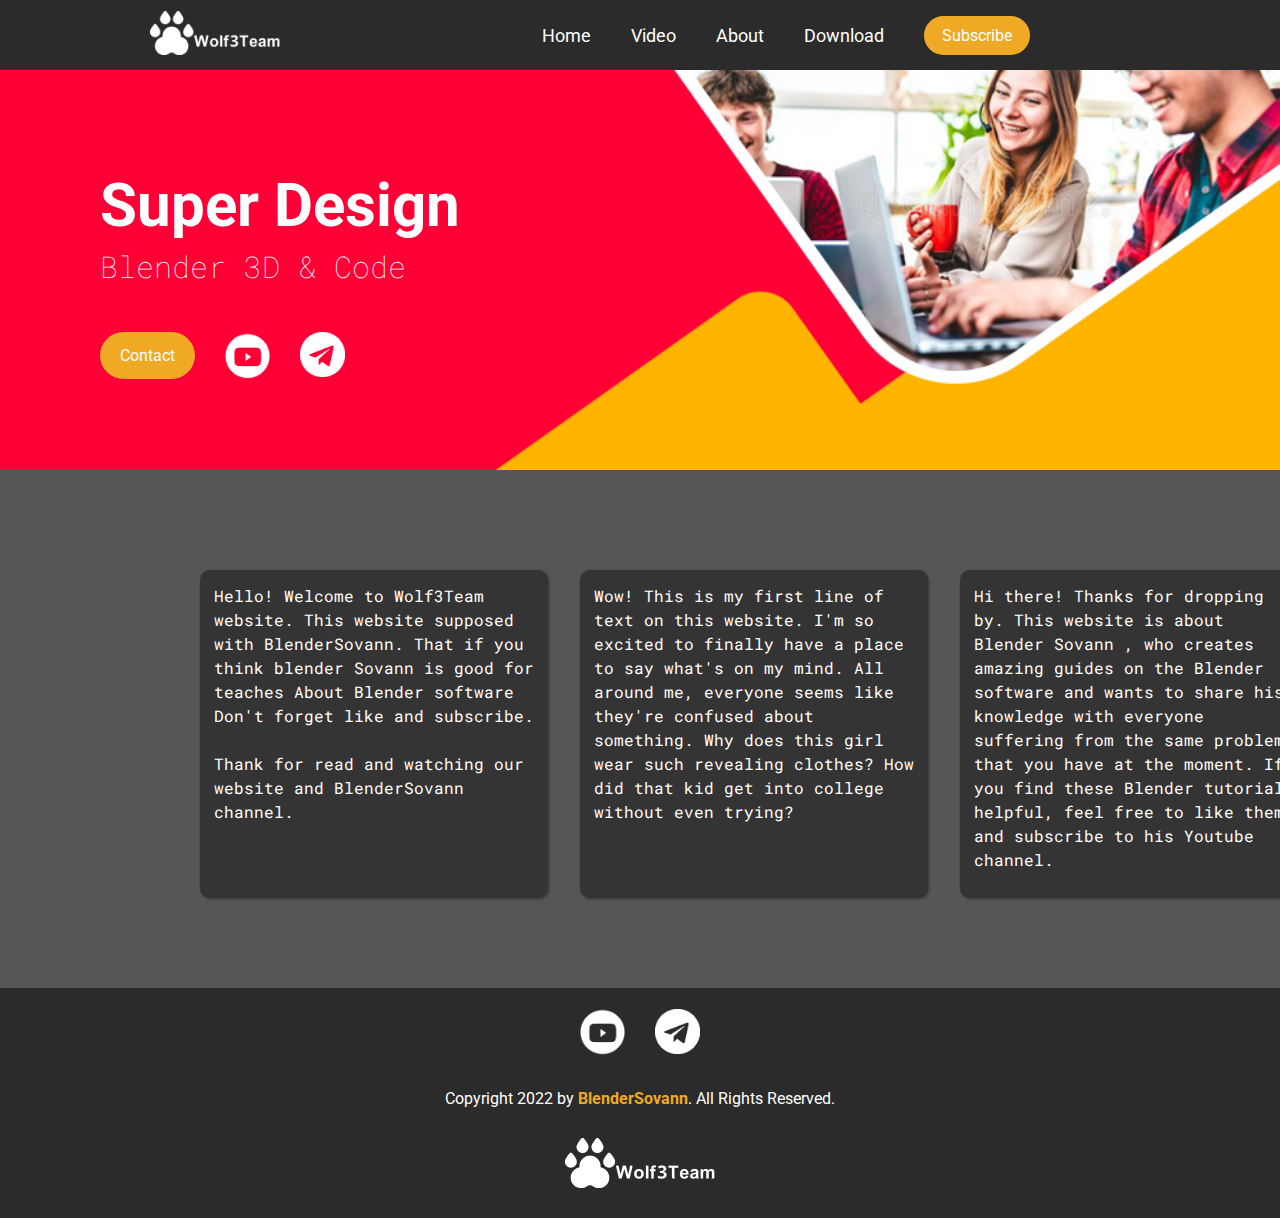
<file: index.html>
<!DOCTYPE html>
<html lang="en">
<head>
    <meta charset="UTF-8">
    <meta http-equiv="X-UA-Compatible" content="IE=edge">
    <meta name="viewport" content="width=device-width, initial-scale=1.0">
    <meta name="google-site-verification" content="5YBSt_s7f6h1XaFNITceV9N3EFc6vjzDK-uKzOIR4YA" />
    <link rel="stylesheet" href="style/head.css">
    <link rel="stylesheet" href="style/main.css">
    <link rel="stylesheet" href="style/footer.css">
    <link rel="shortcut icon" href="./image/Logo.png" type="image/x-icon">
    <link rel="preconnect" href="https://fonts.googleapis.com">
    <link rel="preconnect" href="https://fonts.gstatic.com" crossorigin>
    <link href="https://fonts.googleapis.com/css2?family=Roboto:wght@400;500;700&display=swap" rel="stylesheet">
    <link rel="preconnect" href="https://fonts.googleapis.com">
    <link rel="preconnect" href="https://fonts.gstatic.com" crossorigin>
    <link href="https://fonts.googleapis.com/css2?family=Roboto+Mono&display=swap" rel="stylesheet">
    <title>Wolf3team</title>
</head>
<body>
        <section class="header-section">
            <div class="header">
                <div class="left-section">
                    <a href = "index.html"><img src="image/main-logo.png" class="web-logo"></a>
                </div>
                <div class="right-section">
                    <ul class="nav-menu">
                        <li><a href="index.html">Home</a></li>
                        <li><a href="pages/video.html">Video</a></li>
                        <li><a href="pages/about.html">About</a></li>
                        <li><a href="pages/download.html">Download</a></li>
                    </ul>
                    <button class="download-btn"><a href="https://www.youtube.com/channel/UCdbiQgjPfmYQ2EQUc8KDJ_Q?sub_confirmation=1" target="_blank" class="link-to-download">Subscribe</a></button>
                </div>
            </div>
        </section>

       <section class="body-section">
            <div class="main-section">
                <div class="interface-text">
                    <p class="super-design">Super Design</p>
                    <p class="blender-text">Blender 3D & Code</p>
                </div>
                
                <div class="banner-button">
                    <div class="contact-btn">
                        <button class="contact"><a href="pages/contact.html">Contact</a></button>
                    </div>
                
                    <div class="youtube-logo">
                        <a href="https://www.youtube.com/channel/UCdbiQgjPfmYQ2EQUc8KDJ_Q" target="_blank"><img src="image/youtube.png" class="youtube-icon"></a>
                    </div>
                    <div class="telegram-logo">
                        <a href="https://t.me/joinchat/pjvFo0uccaE1MTk1" target="_blank"><img src="image/telegram.png" class="telegram-icon"></a>
                    </div>
                </div>
            </div>
            
       </section>

        <section class="text-about-web">
            <div class="articail">
                <p class="web-text">Hello! Welcome to Wolf3Team website. This website supposed with BlenderSovann. That if you think blender Sovann is good
                for teaches About Blender software Don't forget like and subscribe.<br><br>
                Thank for read and watching our website and BlenderSovann channel.
                </p>
            </div>

            <div class="articail">
                <p class="web-text">Wow! This is my first line of text on this website. I'm so excited to finally have a place to say what's on my mind. All
                around me, everyone seems like they're confused about something. Why does this girl wear such revealing clothes? How did
                that kid get into college without even trying? 
                </p>
            </div>

            <div class="articail">
                <p class="web-text">Hi there! Thanks for dropping by. This website is about Blender Sovann , who creates amazing guides on the Blender
                software and wants to share his knowledge with everyone suffering from the same problems that you have at the moment. If
                you find these Blender tutorials helpful, feel free to like them and subscribe to his Youtube channel.
                </p>
            </div>

        </section>

        <section class="footer-section">
            <div class="social-icon">
                <div class="youtube-logo">
                    <a href="https://www.youtube.com/channel/UCdbiQgjPfmYQ2EQUc8KDJ_Q" target="_blank"><img src="image/youtube.png" class="youtube-icon"></a>
                </div>
                <div class="telegram-logo">
                    <a href="https://t.me/joinchat/pjvFo0uccaE1MTk1" target="_blank"><img src="image/telegram.png" class="telegram-icon"></a>
                </div>
            </div>
            <div class="footer">
                <p class="footer-text">Copyright 2022 by <span class="foot-text-span">BlenderSovann</span>. All Rights Reserved.</p>
                <a href="index.html"><img src="image/main-logo.png" class="foot-main-logo"></a>
            </div>
        </section>
</body>
</html>
</file>
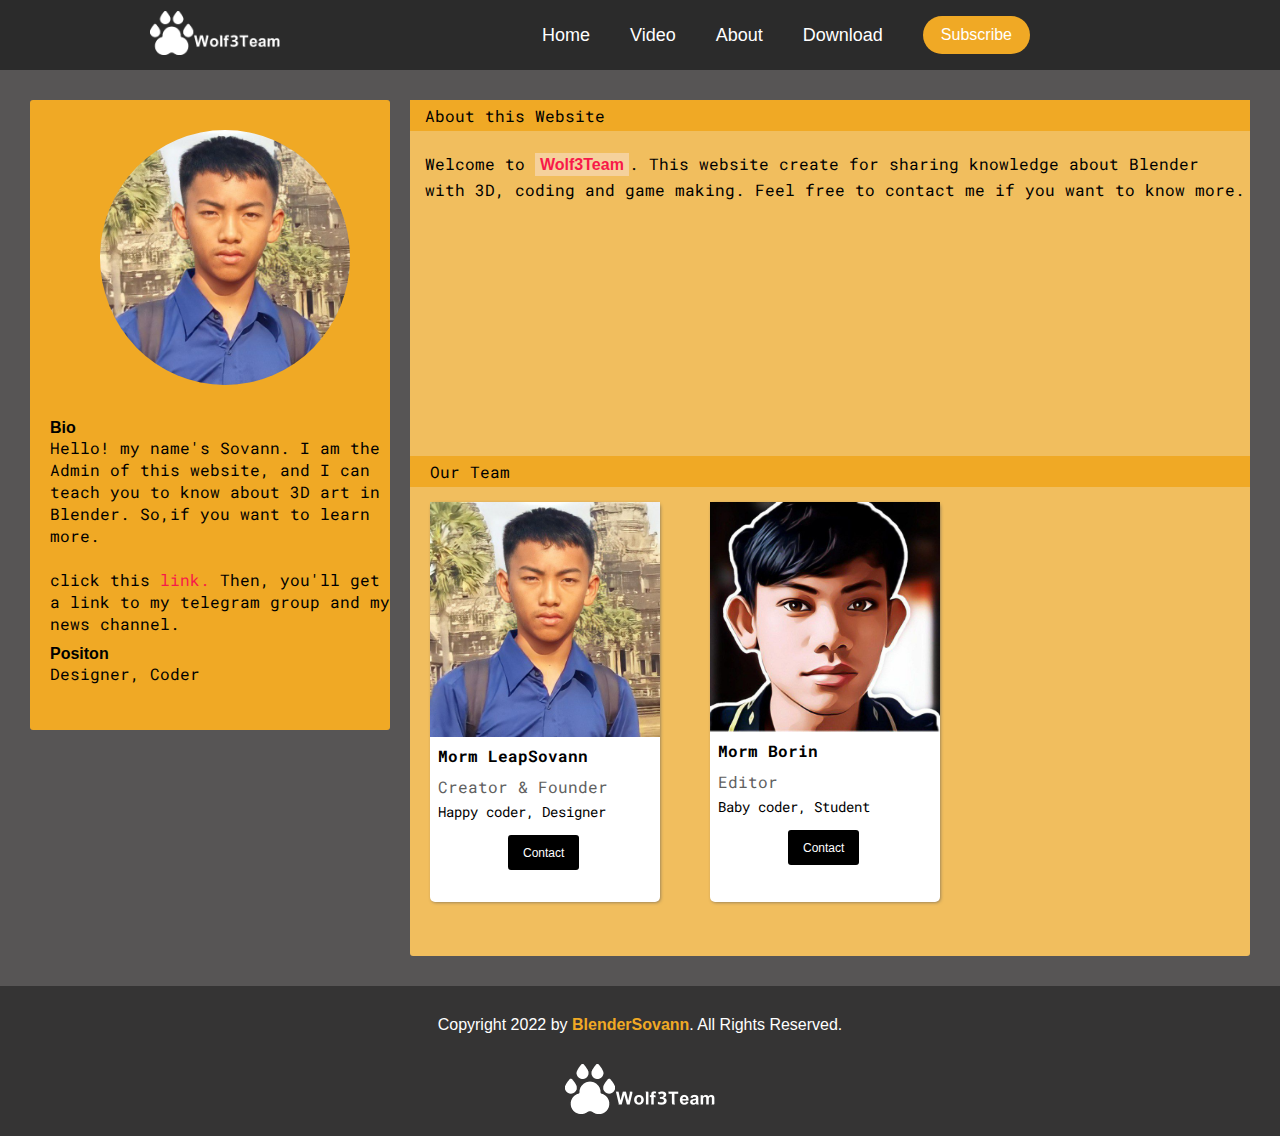
<file: pages/about.html>
<!DOCTYPE html>
<html lang="en">

<head>
    <meta charset="UTF-8">
    <meta http-equiv="X-UA-Compatible" content="IE=edge">
    <meta name="viewport" content="width=device-width, initial-scale=1.0">
    <meta name="google-site-verification" content="5YBSt_s7f6h1XaFNITceV9N3EFc6vjzDK-uKzOIR4YA" />
    <link rel="stylesheet" href="../style/head.css">
    <link rel="stylesheet" href="../style/about-style.css">
    <link rel="stylesheet" href="../style/contact-footer.css">
    <link rel="shortcut icon" href="../image/Logo.png" type="image/x-icon">
    <link rel="preconnect" href="https://fonts.googleapis.com">
    <link rel="preconnect" href="https://fonts.gstatic.com" crossorigin>
    <link href="https://fonts.googleapis.com/css2?family=Roboto:wght@400;500;700&display=swap" rel="stylesheet">
    <link rel="preconnect" href="https://fonts.googleapis.com">
    <link rel="preconnect" href="https://fonts.gstatic.com" crossorigin>
    <link href="https://fonts.googleapis.com/css2?family=Roboto+Mono&display=swap" rel="stylesheet">
    <title>Wolf3team | About Me</title>
</head>

<body>
    <section class="header-section">
        <div class="header">
            <div class="left-section">
                <a href="../index.html"><img src="../image/main-logo.png" class="web-logo"></a>
            </div>
            <div class="right-section">
                <ul class="nav-menu">
                    <li><a href="../index.html">Home</a></li>
                    <li><a href="../pages/video.html">Video</a></li>
                    <li><a href="../pages/about.html">About</a></li>
                    <li><a href="../pages/download.html">Download</a></li>
                </ul>
                <button class="download-btn"><a href="https://www.youtube.com/channel/UCdbiQgjPfmYQ2EQUc8KDJ_Q?sub_confirmation=1"
                        class="link-to-download" target="_blank">Subscribe</a></button>
            </div>
        </div>
    </section>

    <section class="main-section">
        <div class="about-left-section">
            <div class="profile-admin">
                <img src="../image/me.png" alt="Sovann" class="profile">
            </div>    

            <div class="text-info">
                <label for="text">Bio</label>
                <p class="biology"> Hello! my name's Sovann. I am the Admin of this website,
                    and I can teach you to know about
                    3D art in Blender. So,if you want to learn more.<br><br>
                    click this <a href="https://t.me/joinchat/pjvFo0uccaE1MTk1" target="_blank" class="link">link.</a>
                    Then, you'll get a link to my telegram group and my news channel.<br>
                </p>
            
                <label for="text">Positon</label>
                <p class="position-profile">Designer, Coder</p>
            </div>    
        </div>

        <div class="about-right-section">
            <div class="about-website">
                <p class="text-about">About this Website</p>  
            </div>

            <div class="about-website-text">
                <p class="about-description" style="line-height: 25px;">Welcome to <span class="text-span">Wolf3Team</span>. This website create for sharing knowledge about Blender with 3D, coding and game making.
                 Feel free to contact me if you want to know more.</p>
            </div> 

            <div class="team-section">
                <div class="our-team">
                    <p class="team-title">Our Team</p>
                </div>

                <div class="card-grid">
                    <div class="card">
                        <div class="img-team-info">
                            <img src="../image/me.png" class="card-member">
                        </div>
                    
                        <div class="card-info">
                            <p class="name">Morm LeapSovann</p>
                            <p class="position">Creator & Founder</p>
                            <p class="card-text">Happy coder, Designer</p>
                            <div class="button-contact">
                                <button class="contact-btn"><a href="https://t.me/Sovann12" target="_blank" class="contact-person">Contact</a></button>
                            </div>  
                        </div>
                    </div>
                    
                    <div class="card">
                        <div class="img-team-info">
                            <img src="../image/borin.jpg" class="card-member">
                        </div>
                    
                        <div class="card-info">
                            <p class="name">Morm Borin</p>
                            <p class="position">Editor</p>
                            <p class="card-text">Baby coder, Student</p>
                            <div class="button-contact">
                                <button class="contact-btn"><a href="https://t.me/Borinmorm_real" target="_blank" class="contact-person">Contact</a></button>
                            </div>
                        </div>
                    </div>
                    </div>
                </div>
            </div>
        </div>
    </section>

    <section class="footer-section">
        <div class="footer">
            <p class="footer-text" style="font-family: Arial, Helvetica, sans-serif;">Copyright 2022 by <span class="foot-text-span">BlenderSovann</span>. All Rights Reserved.
            </p>
            <a href="../index.html"><img src="../image/main-logo.png" class="foot-main-logo"></a>
        </div>
    </section>

</body>
</html>
</file>
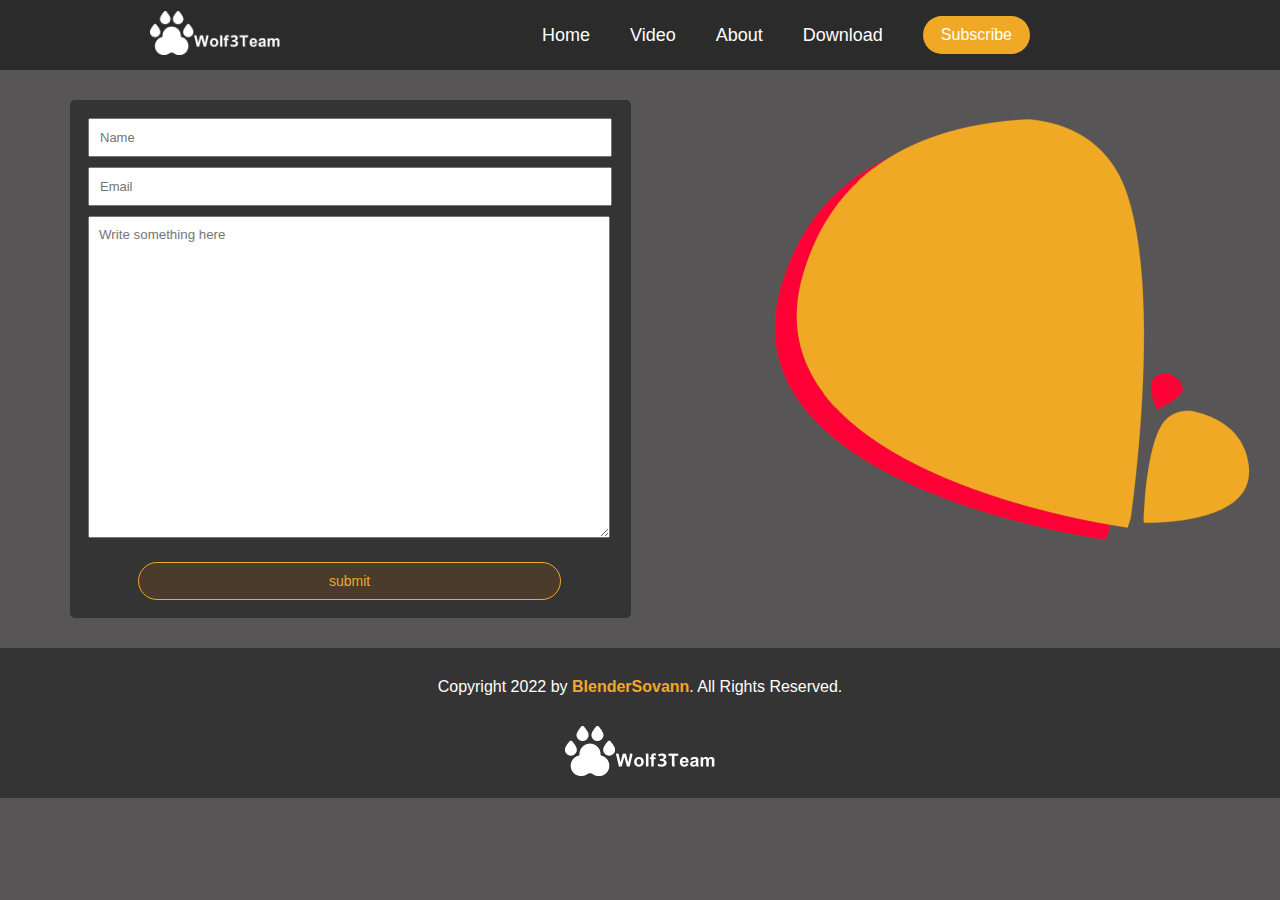
<file: pages/contact.html>
<!DOCTYPE html>
<html lang="en">

<head>
    <meta charset="UTF-8">
    <meta http-equiv="X-UA-Compatible" content="IE=edge">
    <meta name="viewport" content="width=device-width, initial-scale=1.0">
    <meta name="google-site-verification" content="5YBSt_s7f6h1XaFNITceV9N3EFc6vjzDK-uKzOIR4YA" />
    <link rel="stylesheet" href="../style/head.css">
    <link rel="stylesheet" href="../style/contact.css">
    <link rel="stylesheet" href="../style/contact-footer.css">
    <link rel="shortcut icon" href="../image/Logo.png" type="image/x-icon">
    <link rel="preconnect" href="https://fonts.googleapis.com">
    <link rel="preconnect" href="https://fonts.gstatic.com" crossorigin>
    <link href="https://fonts.googleapis.com/css2?family=Roboto:wght@400;500;700&display=swap" rel="stylesheet">
    <link rel="preconnect" href="https://fonts.googleapis.com">
    <link rel="preconnect" href="https://fonts.gstatic.com" crossorigin>
    <link href="https://fonts.googleapis.com/css2?family=Roboto+Mono&display=swap" rel="stylesheet">
    <title>Wolf3team | Contact</title>
</head>

<body>
    <section class="header-section">
        <div class="header">
            <div class="left-section">
                <a href="../index.html"><img src="../image/main-logo.png" class="web-logo"></a>
            </div>
            <div class="right-section">
                <ul class="nav-menu">
                    <li><a href="../index.html">Home</a></li>
                    <li><a href="../pages/video.html">Video</a></li>
                    <li><a href="../pages/about.html">About</a></li>
                    <li><a href="../pages/download.html">Download</a></li>
                </ul>
                <button class="download-btn"><a href="https://www.youtube.com/channel/UCdbiQgjPfmYQ2EQUc8KDJ_Q?sub_confirmation=1"
                        class="link-to-download" target="_blank">Subscribe</a></button>
            </div>
        </div>
    </section>

    <section class="main-section">
        <div class="contact-form">
            <form action="https://formsubmit.co/mormleapsovann555@gmail.com" method="POST">
                <div class="contact-form-info">
                    <!-- <input type="hidden" name="_captcha" value="false"> -->
                    <input type="hidden" name="_subject" value="New Email!">
                    <input type="text" name="Name" placeholder="Name" class="email" required>
                    <input type="hidden" name="_next" value="https://www.wolf3team.com/pages/thankyou.html">
                    <input type="email" name="Email" placeholder="Email" class="email" required>
                    <textarea class="massage" name="Message" placeholder="Write something here" required></textarea>
                    <!-- <input type="submit" value="Submit" class="submit-btn"> -->
                    <button type="submit" name="submit" class="submit-btn">submit</button>
                </div>
            </form>
        </div>

        <div class="image-section">
            <img src="../image/contact-image.png" class="contact-img">
        </div>
    </section>

    <section class="footer-section">
        <div class="footer">
            <p class="footer-text">Copyright 2022 by <span class="foot-text-span">BlenderSovann</span>. All Rights Reserved.</p>
            <a href="../index.html"><img src="../image/main-logo.png" class="foot-main-logo"></a>
        </div>
    </section>
</body>
</html>
</file>
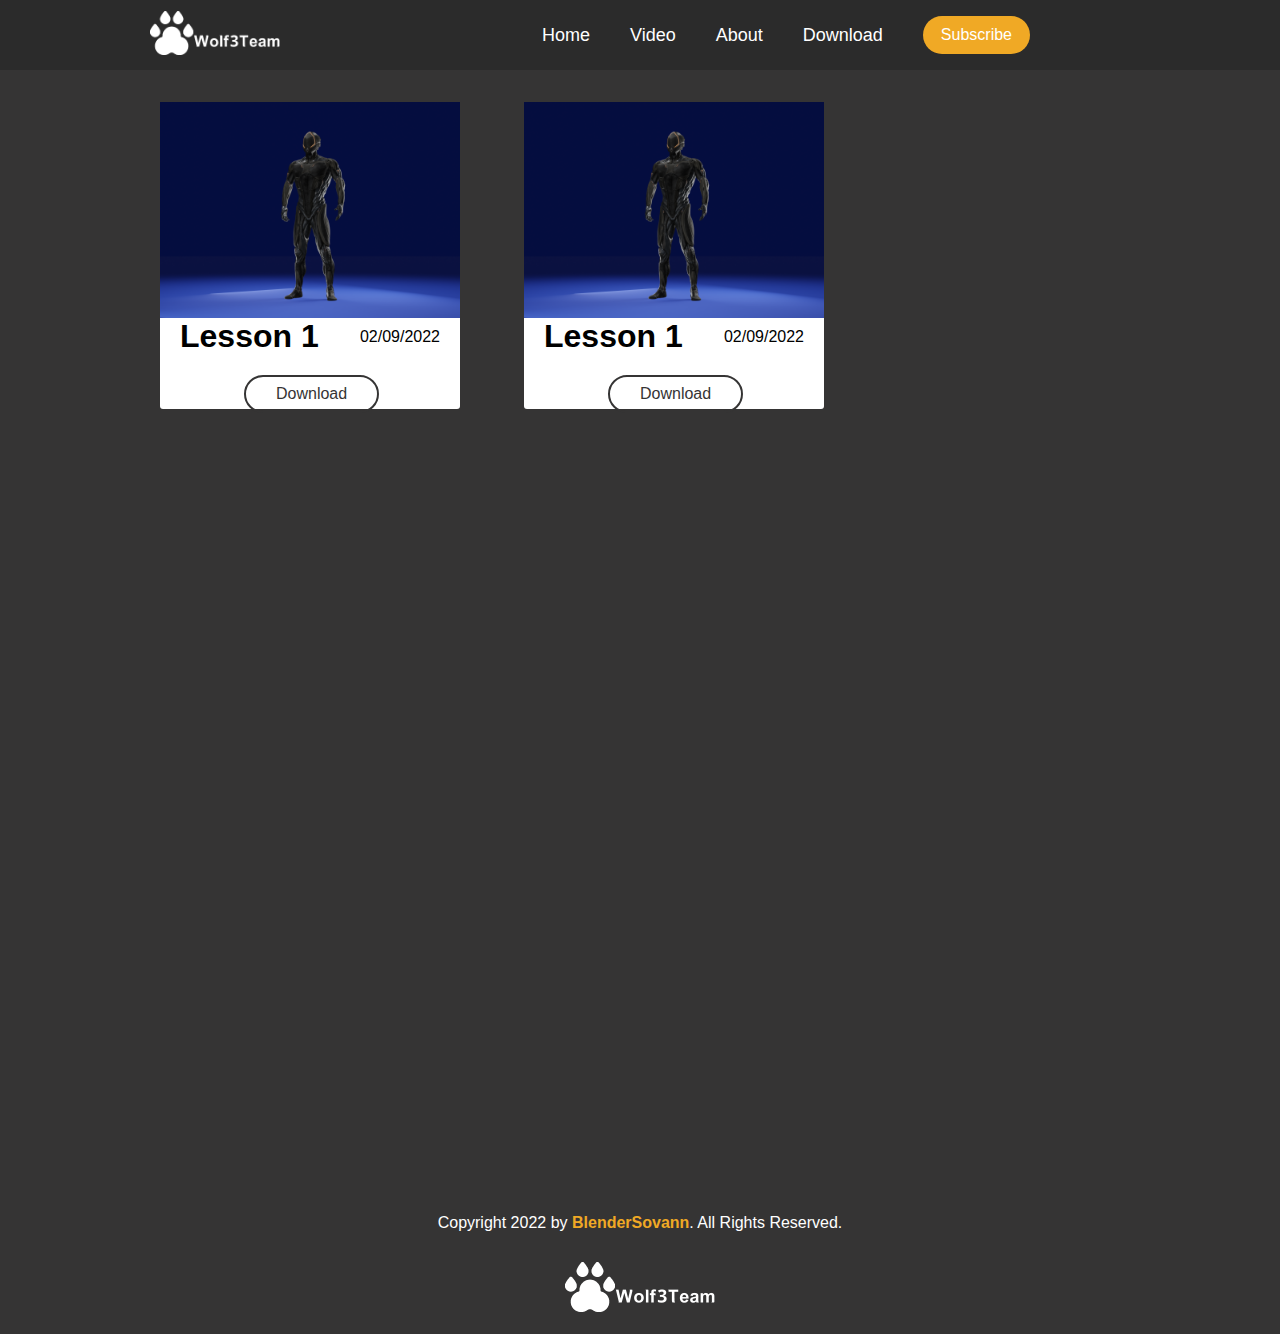
<file: pages/download.html>
<!DOCTYPE html>
<html lang="en">

<head>
    <meta charset="UTF-8">
    <meta http-equiv="X-UA-Compatible" content="IE=edge">
    <meta name="viewport" content="width=device-width, initial-scale=1.0">
    <meta name="google-site-verification" content="5YBSt_s7f6h1XaFNITceV9N3EFc6vjzDK-uKzOIR4YA" />
    <link rel="stylesheet" href="../style/head.css">
    <link rel="stylesheet" href="../style/downlaod-style.css">
    <link rel="stylesheet" href="../style/contact-footer.css">
    <link rel="shortcut icon" href="../image/Logo.png" type="image/x-icon">
    <link rel="preconnect" href="https://fonts.googleapis.com">
    <link rel="preconnect" href="https://fonts.gstatic.com" crossorigin>
    <link href="https://fonts.googleapis.com/css2?family=Roboto:wght@400;500;700&display=swap" rel="stylesheet">
    <link rel="preconnect" href="https://fonts.googleapis.com">
    <link rel="preconnect" href="https://fonts.gstatic.com" crossorigin>
    <link href="https://fonts.googleapis.com/css2?family=Roboto+Mono&display=swap" rel="stylesheet">
    <title>Wolf3team | Download</title>
</head>

<body id="body">
    <section class="header-section">
        <div class="header">
            <div class="left-section">
                <a href="../index.html"><img src="../image/main-logo.png" class="web-logo"></a>
            </div>
            <div class="right-section">
                <ul class="nav-menu">
                    <li><a href="../index.html">Home</a></li>
                    <li><a href="../pages/video.html">Video</a></li>
                    <li><a href="../pages/about.html">About</a></li>
                    <li><a href="../pages/download.html">Download</a></li>
                </ul>
                <button class="download-btn"><a href="https://www.youtube.com/channel/UCdbiQgjPfmYQ2EQUc8KDJ_Q?sub_confirmation=1"
                        class="link-to-download" target="_blank">Subscribe</a></button>
            </div>
        </div>
    </section>

        <section class="card-container" id="card-container" >
            <!--------------------------------------- first-rows ------------------------------------------>
            <div class="card-grid" id="card-grid">
                <div class="cards">
                    <img src="../image/Lesson/Lesson1.png" alt="card-1" class="image-card">
                    <div class="card-info">
                        <div class="card-content">
                            <div class="left">
                                <h1 id="Lesson">Lesson 1</h1>
                            </div>
                            <div class="right">
                                <span>02/09/2022</span>
                            </div>
                        </div>
                        
                        <div class="btn">
                            <a id="btn_a" target="_blank" href="../file/Lesson1.zip"><button class="card-download-btn">Download</button></a>
                        </div>
                    </div>
                </div>
                <div class="cards">
                    <img src="../image/Lesson/Lesson1.png" alt="card-1" class="image-card">
                    <div class="card-info">
                        <div class="card-content">
                            <div class="left">
                                <h1 id="Lesson">Lesson 1</h1>
                            </div>
                            <div class="right">
                                <span>02/09/2022</span>
                            </div>
                        </div>
                        
                        <div class="btn">
                            <a id="btn_a" target="_blank" href="../file/Lesson1.zip"><button class="card-download-btn">Download</button></a>
                        </div>
                    </div>
                </div>
            </div>
        </section>
    <section class="footer-section">
        <div class="footer">
            <p class="footer-text">Copyright 2022 by <span class="foot-text-span">BlenderSovann</span>. All Rights Reserved.
            </p>
            <a href="../index.html"><img src="../image/main-logo.png" class="foot-main-logo"></a>
        </div>
    </section>
    <script> 
    create();
    function create()
    {
        console.log("Hit");
        const card_grid = document.createElement("div")
        const cards = document.createElement("div")
        const lesson = document.createElement("img");
        const card_info = document.createElement("div");
        const card_content = document.createElement("div");
        const left = document.createElement("div");
        const h1 = document.createElement("h1");
        const right = document.createElement("div");
        const span = document.createElement("span");
        const btn = document.createElement("div");
    }
    </script>
</body>
</html>
</file>
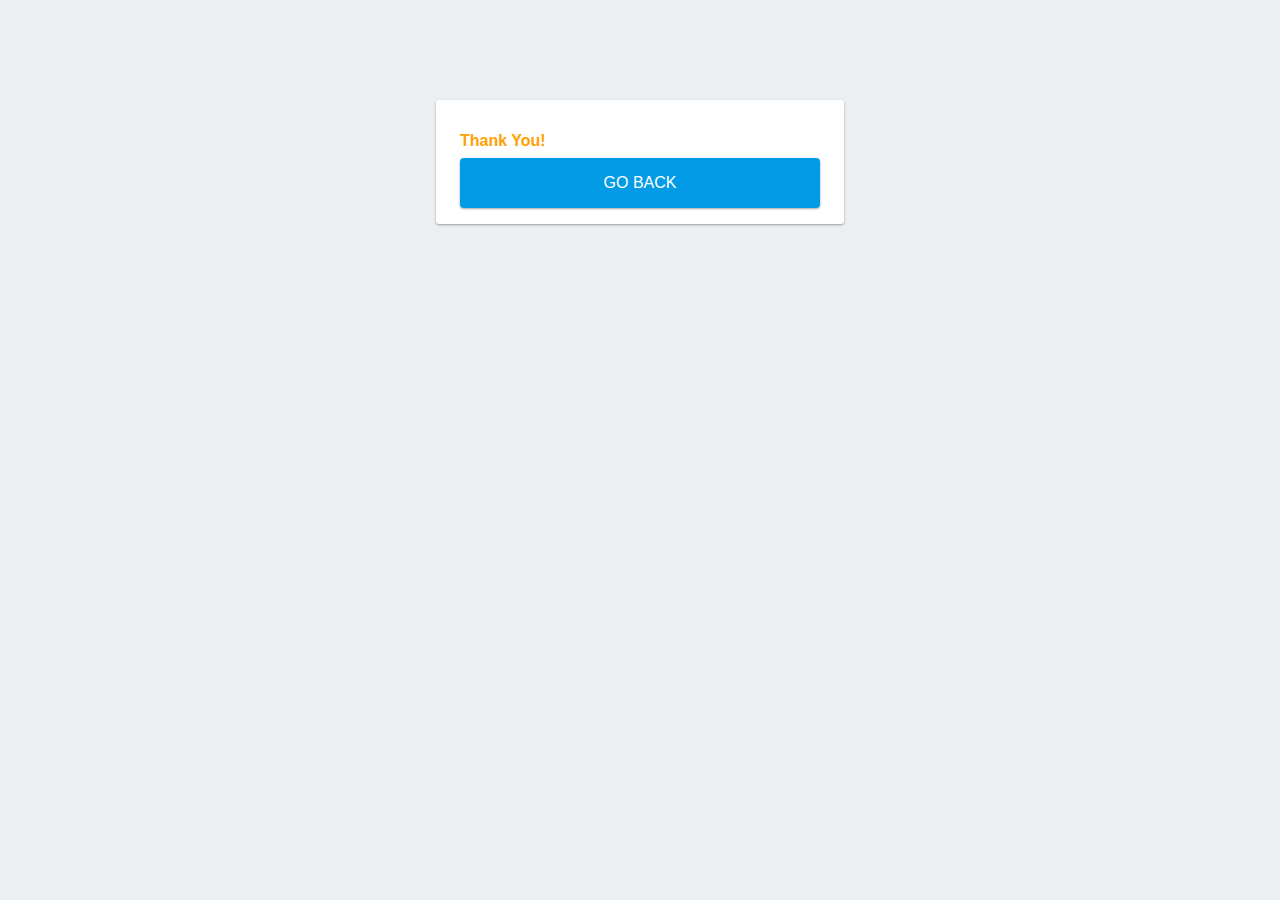
<file: pages/thankyou.html>
<!DOCTYPE html>
<html>
  <head>
    <meta charset="utf-8">
    <meta name="viewport" content="width=device-width, initial-scale=1">
    <title>Wolf3Team | Thank</title>

    <style>
      body { background: #ECEFF1; color: rgba(0,0,0,0.87); font-family: Roboto, Helvetica, Arial, sans-serif; margin: 0; padding: 0; }
      #message { background: white; max-width: 360px; margin: 100px auto 16px; padding: 32px 24px 16px; border-radius: 3px; }
      #message h3 { color: #888; font-weight: normal; font-size: 16px; margin: 16px 0 12px; }
      #message h2 { color: #ffa100; font-weight: bold; font-size: 16px; margin: 0 0 8px; }
      #message h1 { font-size: 22px; font-weight: 300; color: rgba(0,0,0,0.6); margin: 0 0 16px;}
      #message a { display: block; text-align: center; background: #039be5; text-transform: uppercase; text-decoration: none; color: white; padding: 16px; border-radius: 4px; }
      #message, #message a { box-shadow: 0 1px 3px rgba(0,0,0,0.12), 0 1px 2px rgba(0,0,0,0.24); }
      #load { color: rgba(0,0,0,0.4); text-align: center; font-size: 13px; }
      @media (max-width: 600px) {
        body, #message { margin-top: 0; background: white; box-shadow: none; }
        body { border-top: 16px solid #ffa100; }
      }
    </style>
  </head>
  <body>
    <div id="message">
      <h2>Thank You!</h2>
      <a href="../index.html">Go Back</a>
    </div>
  </body>
</html>
</file>
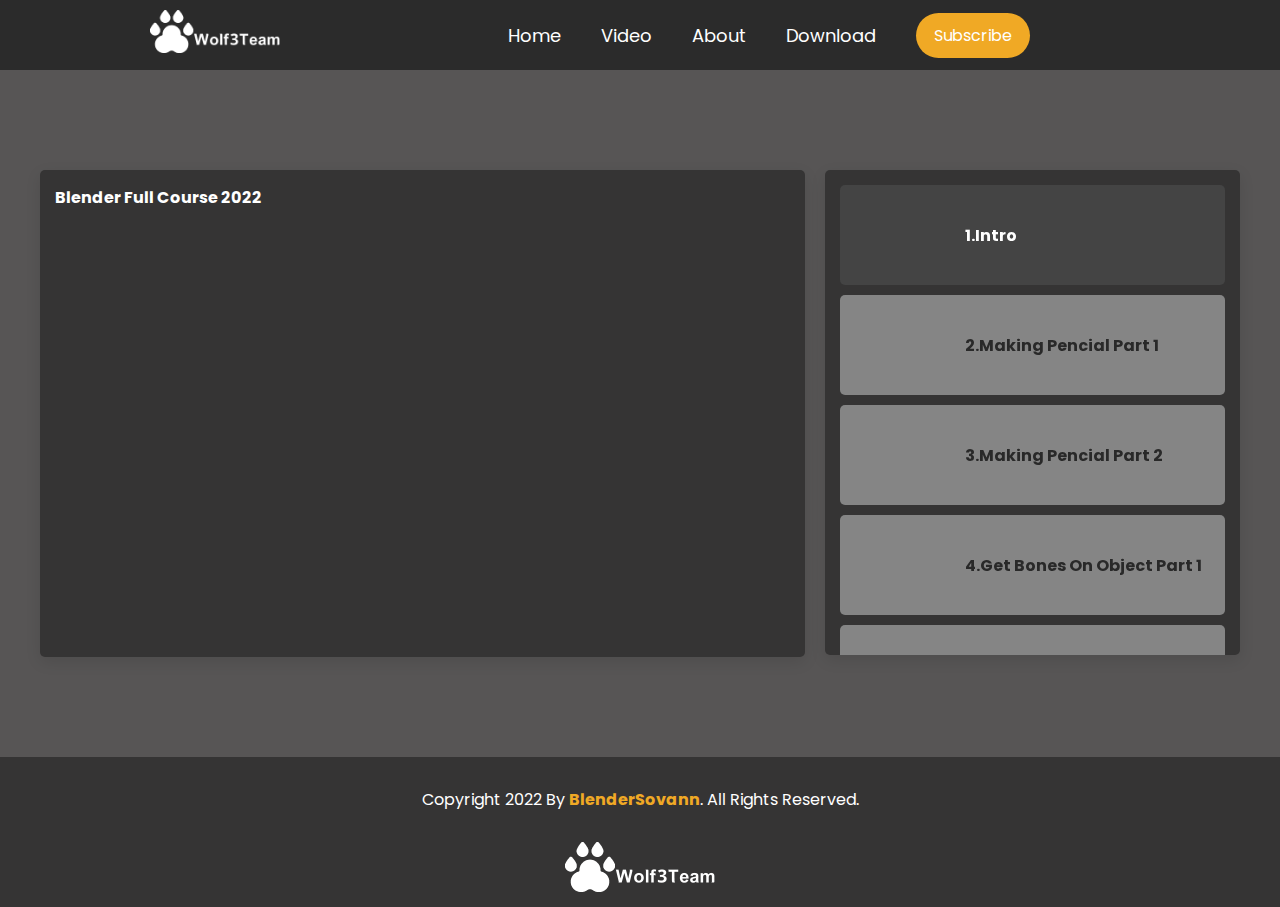
<file: pages/video.html>
<!DOCTYPE html>
<html lang="en">

<head>
    <meta charset="UTF-8">
    <meta http-equiv="X-UA-Compatible" content="IE=edge">
    <meta name="viewport" content="width=device-width, initial-scale=1.0">
    <meta name="google-site-verification" content="5YBSt_s7f6h1XaFNITceV9N3EFc6vjzDK-uKzOIR4YA" />
    <link rel="stylesheet" href="../style/head.css">
    <link rel="stylesheet" href="../style/contact.css">
    <link rel="stylesheet" href="../style/contact-footer.css">
    <link rel="shortcut icon" href="../image/Logo.png" type="image/x-icon">
    <link rel="preconnect" href="https://fonts.googleapis.com">
    <link rel="stylesheet" href="../style/video.css">
    <link rel="preconnect" href="https://fonts.gstatic.com" crossorigin>
    <link href="https://fonts.googleapis.com/css2?family=Roboto:wght@400;500;700&display=swap" rel="stylesheet">
    <link rel="preconnect" href="https://fonts.googleapis.com">
    <link rel="preconnect" href="https://fonts.gstatic.com" crossorigin>
    <link href="https://fonts.googleapis.com/css2?family=Roboto+Mono&display=swap" rel="stylesheet">
    <title>Wolf3team | Course</title>
</head>

<body>
    <section class="header-section">
        <div class="header">
            <div class="left-section">
                <a href="../index.html"><img src="../image/main-logo.png" class="web-logo"></a>
            </div>

            <div class="right-section">
                <ul class="nav-menu">
                    <li><a href="../index.html">Home</a></li>
                    <li><a href="../pages/video.html">Video</a></li>
                    <li><a href="../pages/about.html">About</a></li>
                    <li><a href="../pages/download.html">Download</a></li>
                </ul>
                <button class="download-btn"><a href="https://www.youtube.com/channel/UCdbiQgjPfmYQ2EQUc8KDJ_Q?sub_confirmation=1"
                        class="link-to-download" target="_blank">Subscribe</a></button>
            </div>
        </div>
    </section>

    <section class="container">
            <div class="main-video-container">
                <h3 class="main-vid-title">Blender Full Course 2022</h3>
                <iframe  width="660" height="413" src="https://www.youtube.com/embed/n_hMAkgDwRQ" controls class="main-video"></iframe>
                
            </div>
        
            <div class="video-list-container">  
                <div class="list active">
                    <iframe src="https://www.youtube.com/embed/coNeHVyWX7Y" class="list-video"></iframe>
                    <h3 class="list-title">1.Intro</h3>
                </div>
        
                <div class="list">
                    <iframe src="https://www.youtube.com/embed/n_hMAkgDwRQ" class="list-video"></iframe>
                    <h3 class="list-title">2.Making pencial part 1</h3>
                </div>
        
                <div class="list">
                    <iframe src="https://www.youtube.com/embed/coNeHVyWX7Y" class="list-video"></iframe>
                    <h3 class="list-title">3.Making pencial part 2</h3>
                </div>
        
                <div class="list">
                    <iframe src="https://www.youtube.com/embed/Z9sEqku102A" class="list-video"></iframe>
                    <h3 class="list-title">4.Get bones on object part 1</h3>
                </div>
        
                <div class="list">
                    <iframe src="https://www.youtube.com/embed/ZCElDObKNbs" class="list-video"></iframe>
                    <h3 class="list-title">5.Get bones on object part 2</h3>
                </div>
        
                <div class="list">
                    <iframe src="https://www.youtube.com/embed/totlhNFUyGs" class="list-video"></iframe>
                    <h3 class="list-title">6.Making carrot 3D</h3>
                </div>
        
                <div class="list">
                    <iframe src="https://www.youtube.com/embed/0WPI8f_2PMo" class="list-video"></iframe>
                    <h3 class="list-title">7.Making dinosaur part 1</h3>
                </div>
        
                <div class="list">
                    <iframe src="https://www.youtube.com/embed/4VnwGsCRKx8" class="list-video"></iframe>
                    <h3 class="list-title">8.Making dinosaur part 2</h3>
                </div>
        
                <div class="list">
                    <iframe src="https://www.youtube.com/embed/jLHV8opjE5k" class="list-video"></iframe>
                    <h3 class="list-title">9.Export blender file to fbx</h3>
                </div> 
            </div>
        
    </section>

    <section class="footer-section">
        <div class="footer">
            <p class="footer-text">Copyright 2022 by <span class="foot-text-span">BlenderSovann</span>. All Rights Reserved.
            </p>
            <a href="../index.html"><img src="../image/main-logo.png" class="foot-main-logo"></a>
        </div>
    </section>

    <script>
        let videoList = document.querySelectorAll('.video-list-container .list');

            videoList.forEach(vid => {
                vid.onclick = () => {
                    videoList.forEach(remove => { remove.classList.remove('active') });
                    vid.classList.add('active');
                    let src = vid.querySelector('.list-video').src;
                    let title = vid.querySelector('.list-title').innerHTML;
                    document.querySelector('.main-video-container .main-video').src = src;
                    document.querySelector('.main-video-container .main-video').play();
                    document.querySelector('.main-video-container .main-vid-title').innerHTML = title;
                };
            });
    </script>

    
</body>
</html>
</file>
<file: style/head.css>
*{
    margin: 0;
    font-family: Arial, Helvetica, sans-serif;
}

.web-logo{
    width: 130px;
}

.left-section{
    margin-left: 150px;
}

.header-section{
    position: sticky;
    top: 0;
}

.header{
    
    display: flex;
    align-items: center;
    justify-content: space-between;
    height: 70px;
    background-color: rgb(43, 43, 43);
    font-family: 'Roboto Mono', monospace;
}

.nav-menu li{
    list-style: none;
}

.nav-menu li a{
    text-decoration: none;
    margin-right: 40px;
    color: white;
    font-size: 18px;
    
}

.nav-menu li a:hover{
    color: rgb(240, 169, 37);
}

.nav-menu{
    display: flex;
}

.right-section{
    display: flex;
    align-items: center;
    margin-right: 250px;
}

.download-btn{
    background-color: rgb(240, 169, 37);
    border: none;
    padding: 10px 18px;
    border-radius: 30px;
    color: white;
    font-size: 16px;
    cursor: pointer;
    transition: 0.15s;
}

.download-btn:hover {
    transform: scale(1.1);
}

.link-to-download{
    text-decoration: none;
    color: white;
}
</file>
<file: style/main.css>
*{
    margin: 0;
    font-family: 'Roboto', sans-serif;
}

body{
    background-color: rgb(87, 85, 85);
}

.body-section{
    background-image: url(../image/banner.png);
    background-repeat: no-repeat;
    background-size: cover;
    height: 400px;   
}

.banner-button{
    display: flex;
}

.super-design{
    font-weight: bold;
    font-size: 60px;
}

.blender-text{
    font-weight: 100;
    font-size: 30px;
    padding-bottom: 40px;
    font-family: 'Roboto Mono', monospace;
}

.main-section{
   padding-top: 100px;
   padding-left: 100px;
}

.super-design, .blender-text{
    color: white;
    margin-bottom: 6px;
}

.contact-btn, .youtube-logo{
    margin-right: 30px;
}

.contact{
    background-color: rgb(240, 169, 37);
    border: none;
    padding: 14px 20px;
    border-radius: 30px;
    font-size: 16px;
    cursor: pointer;
    transition: 0.15s;
}

.contact a{
    text-decoration: none;
    color: white;
}

.contact:hover{
    transform: scale(1.1);
}

.youtube-icon,.telegram-icon{
    width: 45px;
    cursor: pointer;
    transition: 0.15s;
}

.youtube-icon:hover{
    transform: scale(1.1);
}

.telegram-icon:hover{
    transform: scale(1.1);
}


/*-------Articail------*/
.web-text{
    color: white;
    line-height: 24px;
    font-family: 'Roboto Mono', monospace;
}

.articail{
    width: 320px;
    height: 300px;
    background-color: rgb(53, 52, 52); 
    padding: 14px;
    border: none;
    border-radius: 10px;
    margin-top: 100px;
    box-shadow: 1px 1px 3px rgb(53, 52, 52);
    transition: 0.15s;
    margin-left: 200px;
    margin-bottom: 80px;
}

.articail:hover{
    transform: scale(1.1);
}

.text-about-web{
    display: grid;
    grid-template-columns: 380px 380px 380px;
    margin-right: 30px;
}
</file>
<file: style/footer.css>
.footer-section {
    background-color: rgb(43, 43, 43);
    height: 230px;
}

.social-icon {
    display: flex;
    justify-content: center;
    align-items: center;
    margin-top: 10px;
    padding-top: 20px;
}

.foot-main-logo {
    width: 150px;
}

.footer-text {
    color: white;
    margin-bottom: 30px;
}

.footer {
    display: flex;
    flex-direction: column;
    align-items: center;
    margin-top: 30px;
}

.foot-text-span {
    color: rgb(240, 169, 37);
    font-weight: bold;
}
</file>
<file: style/about-style.css>
p {
    font-family: 'Roboto Mono', monospace;
}

body {
    background-color: rgb(87, 85, 85);
}

.main-section{ 
    display: flex;
    margin-top: 30px;
    
}

.about-left-section{
    background-color: rgb(240, 169, 37);
    margin-left: 30px;
    margin-right: 20px;
    width: 30%;
    padding-bottom: 30px;
    height: 600px;
    border-radius: 3px;
}

.about-right-section{
    background-color: rgb(241, 190, 94);
    width: 70%;
    margin-right: 30px;
    border-radius: 3px;
    margin-bottom: 30px;
}

.profile-admin{
    margin-top: 30px;
    margin-left: 70px;
    margin-bottom: 30px;
}

.profile{
    width: 250px;
    border-radius: 50%;
}

.about-website{
    background-color: rgb(240, 169, 37);
    padding: 5px;
}

.text-about{
    margin-left: 10px;
}

.about-website-text{
    padding: 5px;
    margin-left: 10px;
    margin-top: 15px;
    height: 300px;
}

.text-span{
    font-weight: bold;
    color: #f81949;
    background-color: #f5d19c;
    padding: 3px 5px;
}

.text-info{
    margin-left: 20px;
}

.text-info label{
    font-weight: bold;
    margin-bottom: 10px;
}

.biology{
    line-height: 22px;
    margin-bottom: 10px;
}

.link {
    text-decoration: none;
    font-family: 'Roboto Mono', monospace;
    color: #f81949;
}

.our-team {
    background-color: rgb(240, 169, 37);
    padding: 5px;
}

.team-title{
    margin-left: 15px;
}

.team-section{
    min-height: 500px;
}

/*-----------------Card---------------------*/
.card{
    margin: 15px;
    margin-left: 20px;
    background-color: white;
    width: 230px;
    min-height: 400px;
    border-radius: 5px;
    transition: 0.15s;
    box-shadow: 1px 1px 3px rgb(87, 85, 85, 0.5);
    justify-content: center;
    align-items: center;
}

.card-grid{
    display: grid;
    grid-template-columns: 1fr 1fr 1fr;
    margin-top: 20px​;
    justify-content: center;
    align-items: center;
}

.card:hover {
    transform: scale(1.1);
}

.card-member{
    width: 230px;
    display: flex;
}

.card-info{
    margin: 8px;
    margin-bottom: 10px;
}

.name{
    font-weight: bold;
    margin-bottom: 10px;
}

.position{
    color: rgb(96,96,96);
    margin-bottom: 5px;
}

.card-text{
    margin-bottom: 14px;
    font-size: 14px;
}

.contact-btn{
    background-color: black;
    padding: 10px 15px;
    border: none;
    border-radius: 3px;
    justify-content: center;
    align-items: center;
    cursor: pointer;
}

.contact-btn:hover{
    background-color: rgb(95, 95, 95);
}

.contact-person{
    color: white;
    text-decoration: none;
    font-size: 12px;
}

.button-contact{
    margin-left: 70px;
    
}
</file>
<file: style/contact-footer.css>
.footer-section {
    background-color: rgb(53, 52, 52);
    height: 150px;
}

.foot-main-logo {
    width: 150px;
}

.footer-text {
    color: white;
    margin-bottom: 30px;
    margin-top: 30px;
}

.footer {
    display: flex;
    flex-direction: column;
    align-items: center;
}

.foot-text-span {
    color: rgb(240, 169, 37);
    font-weight: bold;
}
</file>
<file: style/contact.css>
body {
    background-color: rgb(87, 85, 85);
}

.contact-form{
    background-color: rgb(53, 52, 52);
    border-radius: 5px;
    padding: 8px;
    margin-top: 30px;
    margin-left: 70px;
    width: 545px;
}

.contact-form-info {
    padding: 10px;
}

.email{
    padding: 10px;
    margin-bottom: 10px;
    font-size: 13px;
}

.email{
    display: flex;
    width: 500px;
}

.massage{
    padding: 10px;
    max-width: 500px;
    min-width: 500px;
    min-height: 300px;
}

.submit-btn{
    background-color: rgb(74, 59, 43);
    border: 1px solid rgb(240, 169, 37);
    padding: 10px 190px;
    border-radius: 30px;
    color: rgb(240, 169, 37);
    font-size: 14px;
    cursor: pointer;
    margin-top: 20px;
    margin-left: 50px;
    transition: 0.15s;
}

.submit-btn:hover{
    background-color:rgb(240, 169, 37);
    color: white;
}

.main-section{
    display: flex;
    margin-bottom: 30px;
}

.image-section{
    margin-left: 140px;
    margin-top: 40px;
}

.contact-img{
    width: 500px;
    transition: 0.15s;
}

.contact-img:hover{
    transform: scale(1.1);
}

.social-icon{
    width: 50px;
}
</file>
<file: style/downlaod-style.css>
*{
    margin: 0;
    padding: 0;
    box-sizing: border-box;
}
body {
    background-color:rgb(53, 52, 52);
}
.card-container{
    display: grid;
    grid-template-rows: 1fr 1fr 1fr;
}

.card-grid {
    display: grid;
    grid-template-columns: 1fr 1fr 1fr;
}

.card-container{
    margin: 0 8rem;
}

.cards{
    background-color: #fff;
    width: 300px;
    height: 300px;
    margin: 2rem 2rem;
    /* padding: 10px; */
    padding-bottom:3.2in;
    border-radius: 3px;
}

.image-card{
    width: 300px;
    display:table-cell;
    text-align:center ;
    vertical-align:middle ;
    
}

.card-info{
    margin: 0 20px;
}

.card-content{
    display: flex;
    align-items: center;
    justify-content: space-between;
}

.right p{
    font-size: 14px;
    color: rgb(96,96,96);
}

.btn a button{
    text-decoration: none;
    color: rgb(53,52,52);
}

.btn a button:hover{color: #fff;}

.card-download-btn{
    background-color: transparent;
    border: 2px solid rgb(53,52,52);
    padding: 8px 30px;
    font-size: 16px;
    border-radius: 30px;
    margin-top: 20px;
    cursor: pointer;
    transition: all 0.3s ease-out;
    margin-left: 4rem;
}

.card-download-btn:hover{
    background-color: rgb(53,52,52);
}
</file>
<file: style/video.css>
@import url('https://fonts.googleapis.com/css2?family=Poppins:wght@100;200;300;400;500;600&display=swap');

* {
    font-family: 'Poppins', sans-serif;
    margin: 0;
    padding: 0;
    box-sizing: border-box;
    outline: none;
    border: none;
    text-decoration: none;
    text-transform: capitalize;
}

.container {
    max-width: 1200px;
    margin: 100px auto;
    display: flex;
    flex-wrap: wrap;
    align-items: flex-start;
    gap: 20px;
}

.container .main-video-container {
    flex: 1 1 700px;
    border-radius: 5px;
    box-shadow: 0 5px 15px rgba(0, 0, 0, .1);
    background-color: rgb(53, 52, 52);
    padding: 15px;
}

.container .main-video-container .main-video {
    margin-bottom: 7px;
    border-radius: 5px;
    width: 100%;
}

.container .main-video-container .main-vid-title {
    font-size: 16px;
    margin-bottom: 5px;
    color: rgb(255, 255, 255);
}

.container .video-list-container {
    flex: 1 1 350px;
    height: 485px;
    overflow-y: scroll;
    border-radius: 5px;
    box-shadow: 0 5px 15px rgba(0, 0, 0, .1);
    background-color: rgb(53, 52, 52);
    padding: 15px;
}

.container .video-list-container::-webkit-scrollbar {
    width: 10px;
}

.container .video-list-container::-webkit-scrollbar-track {
    background-color: rgb(150, 150, 150);
    border-radius: 5px;
}

.container .video-list-container::-webkit-scrollbar-thumb {
    background-color: #444;
    border-radius: 5px;
}

.container .video-list-container .list {
    display: flex;
    align-items: center;
    gap: 15px;
    padding: 10px;
    background-color: rgb(133, 133, 133);
    cursor: pointer;
    border-radius: 5px;
    margin-bottom: 10px;
}

.container .video-list-container .list:last-child {
    margin-bottom: 0;
}

.container .video-list-container .list.active {
    background-color: #444;
}

.container .video-list-container .list.active .list-title {
    color: #fff;
}

.container .video-list-container .list .list-video {
    width: 100px;
    height: 80px;
    border-radius: 5px;
}

.container .video-list-container .list .list-title {
    font-size: 16px;
    color: rgb(41, 41, 41);
}















@media (max-width:1200px) {

    .container {
        margin: 0;
    }

}

@media (max-width:450px) {

    .container .main-video-container .main-vid-title {
        font-size: 15px;
        text-align: center;
    }

    .container .video-list-container .list {
        flex-flow: column;
        gap: 10px;
    }

    .container .video-list-container .list .list-video {
        width: 100%;
    }

    .container .video-list-container .list .list-title {
        font-size: 15px;
        text-align: center;
    }

}
</file>
